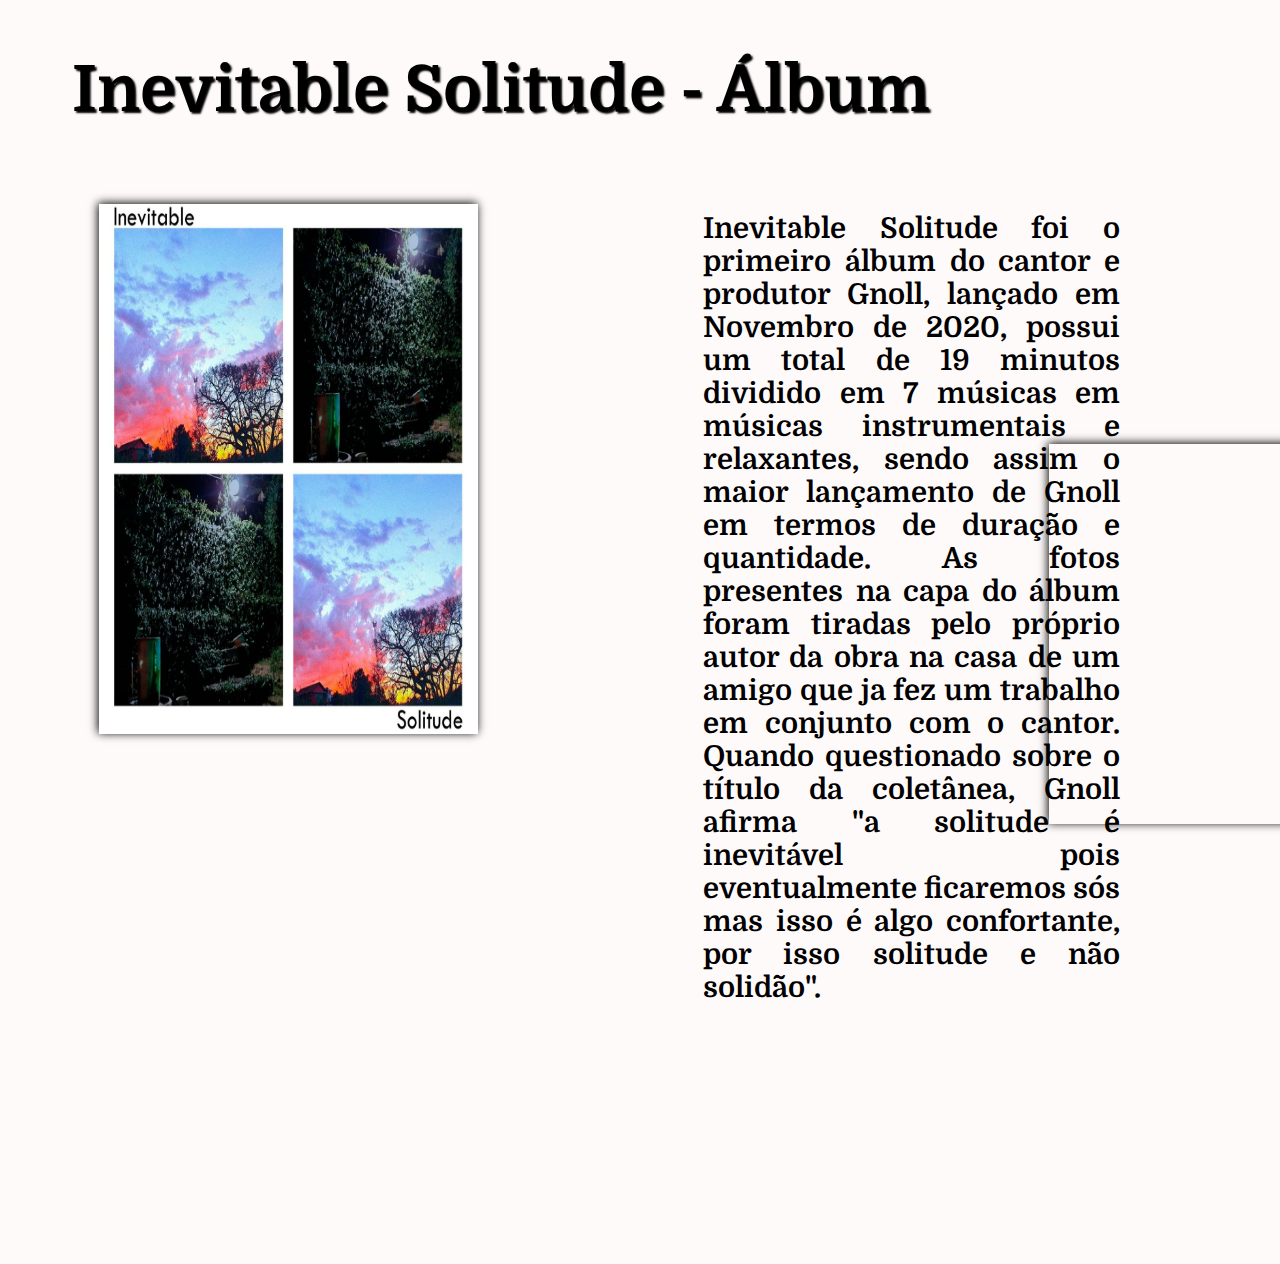
<file: inevitable.html>
<html lang="pt" style="width:100%;">
<head>
	<meta charset="UTF-8">
	<title>Inevitable Solitude</title>
	<link rel="icon" sizes="192x192" href="table.jpg">
	<link rel="preconnect" href="https://fonts.gstatic.com">
	<link href="https://fonts.googleapis.com/css2?family=Quicksand:wght@300;600&display=swap" rel="stylesheet">
	<link rel="preconnect" href="https://fonts.gstatic.com">
	<link href="https://fonts.googleapis.com/css2?family=Quicksand:wght@300&display=swap" rel="stylesheet">
	<link rel=" stylesheet" href="inevitable.css">
	<link rel="preconnect" href="https://fonts.gstatic.com">
	<link href="https://fonts.googleapis.com/css2?family=Caladea:wght@700&display=swap" rel="stylesheet">
	<link rel="preconnect" href="https://fonts.gstatic.com">
	<link href="https://fonts.googleapis.com/css2?family=Merriweather:wght@700&display=swap" rel="stylesheet">
    <link rel="preconnect" href="https://fonts.googleapis.com">
    <link rel="preconnect" href="https://fonts.gstatic.com" crossorigin>
    <link href="https://fonts.googleapis.com/css2?family=Hind&display=swap" rel="stylesheet">
    <link rel="preconnect" href="https://fonts.googleapis.com">
    <link rel="preconnect" href="https://fonts.gstatic.com" crossorigin>
    <link href="https://fonts.googleapis.com/css2?family=Domine:wght@500&family=Hind&family=Libre+Franklin&display=swap" rel="stylesheet">
</head>	
<body>
<h1>Inevitable Solitude - Álbum</h1>
		<span class=foto style="height="250px width=250px>
		<img src="table.jpg"draggable="false" height="100px" width="400px" alt="Time">
		</span>
		<div class=text style="width: 60%;">
			<div style="width: 55%; height: 150px; float: left;">
				<h4>Inevitable Solitude foi o primeiro álbum do cantor e produtor Gnoll, lançado em Novembro de 2020, possui um total de 19 minutos dividido em 7 músicas em  músicas instrumentais e relaxantes, sendo assim o maior lançamento de Gnoll em termos de duração e quantidade. As fotos presentes na capa do álbum foram tiradas pelo próprio autor da obra na casa de um amigo que ja fez um trabalho em conjunto com o cantor. Quando questionado sobre o título da coletânea, Gnoll afirma "a solitude é inevitável pois eventualmente ficaremos sós mas isso é algo confortante, por isso solitude e não solidão".</h4>
			</div>		
			<body>
				<div style="margin-left: 50%; height: 100px;">
					<iframe src=https://open.spotify.com/embed/album/4PdLInIMKEBAYXxWfht4SS?theme=0" width="300" height="380" frameborder="0" allowtransparency="true" allow="encrypted-media"></iframe>
				</div>	
		</div>	
</body>
</file>
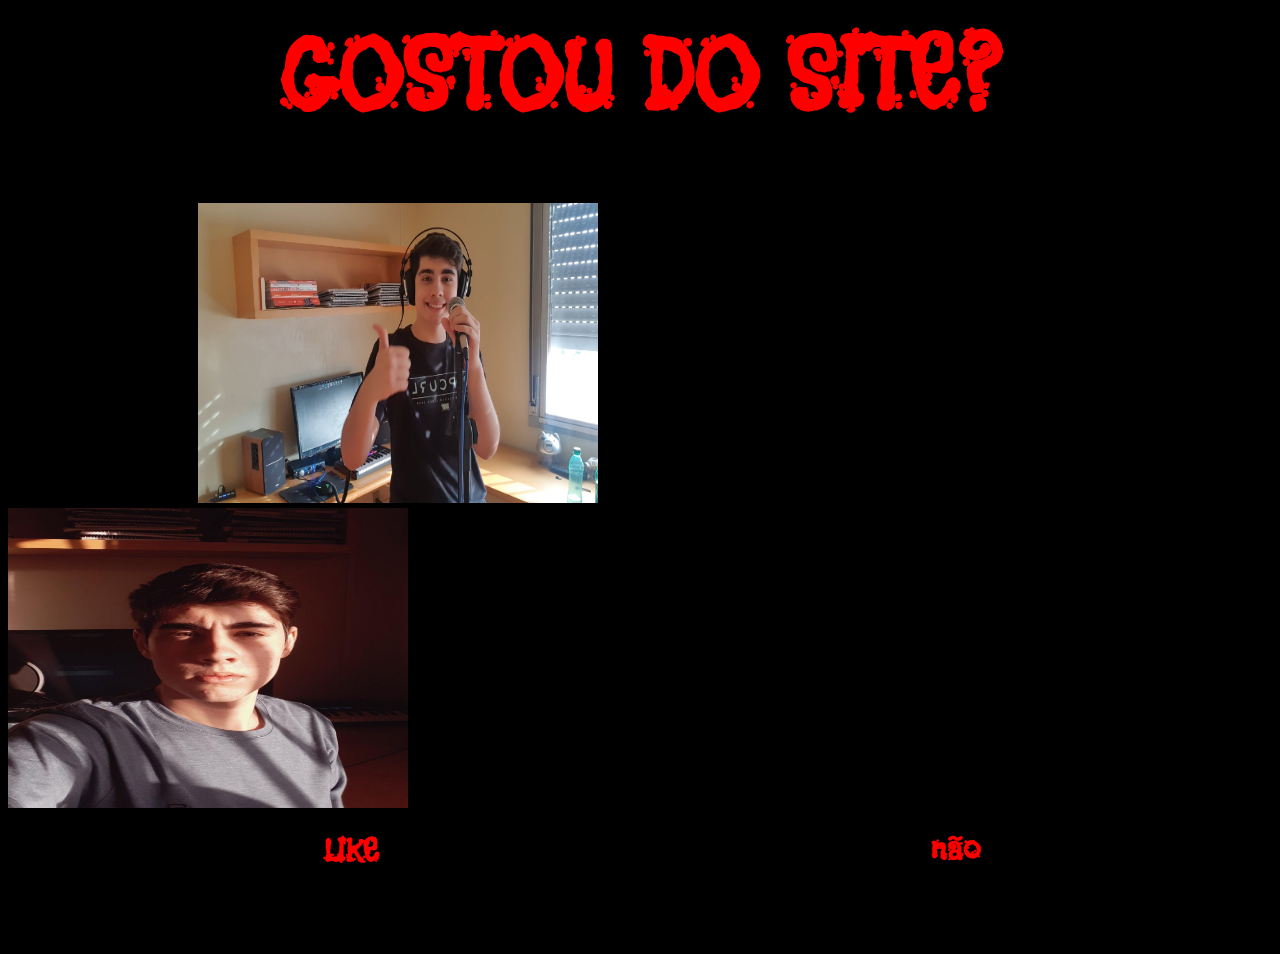
<file: pascoa.html>
<html style="background:black">
<link rel=" stylesheet" href="ovo.css">
<link rel="preconnect" href="https://fonts.gstatic.com">
<link href="https://fonts.googleapis.com/css2?family=Flavors&display=swap" rel="stylesheet">
<header style="color:red">
	<h1>GOSTOU DO SITE?</h1>
</header>

<body>
	<span class=like>
		<img draggable="false" src="like.jpg" height="300px" width="400px">
	</span>
	<span class=dislike>
		<img draggable="false" src="dislike.jpg" height="300px" width="400px">
	</span>
	<div> 
		<a href="https://www.youtube.com/channel/UC5IDZDhjJXZenGGfDIN2PMw" style="text-decoration: none">
			<h1 class=gostei>LIKE</h1>
	</div>
	<div> 
		<a href="https://www.youtube.com/watch?v=b0Y9xMHa2SI" style="text-decoration: none; target:blank">
			<h1 class=nah>não</h1>
	</div>	
	</a>
</html>
</file>
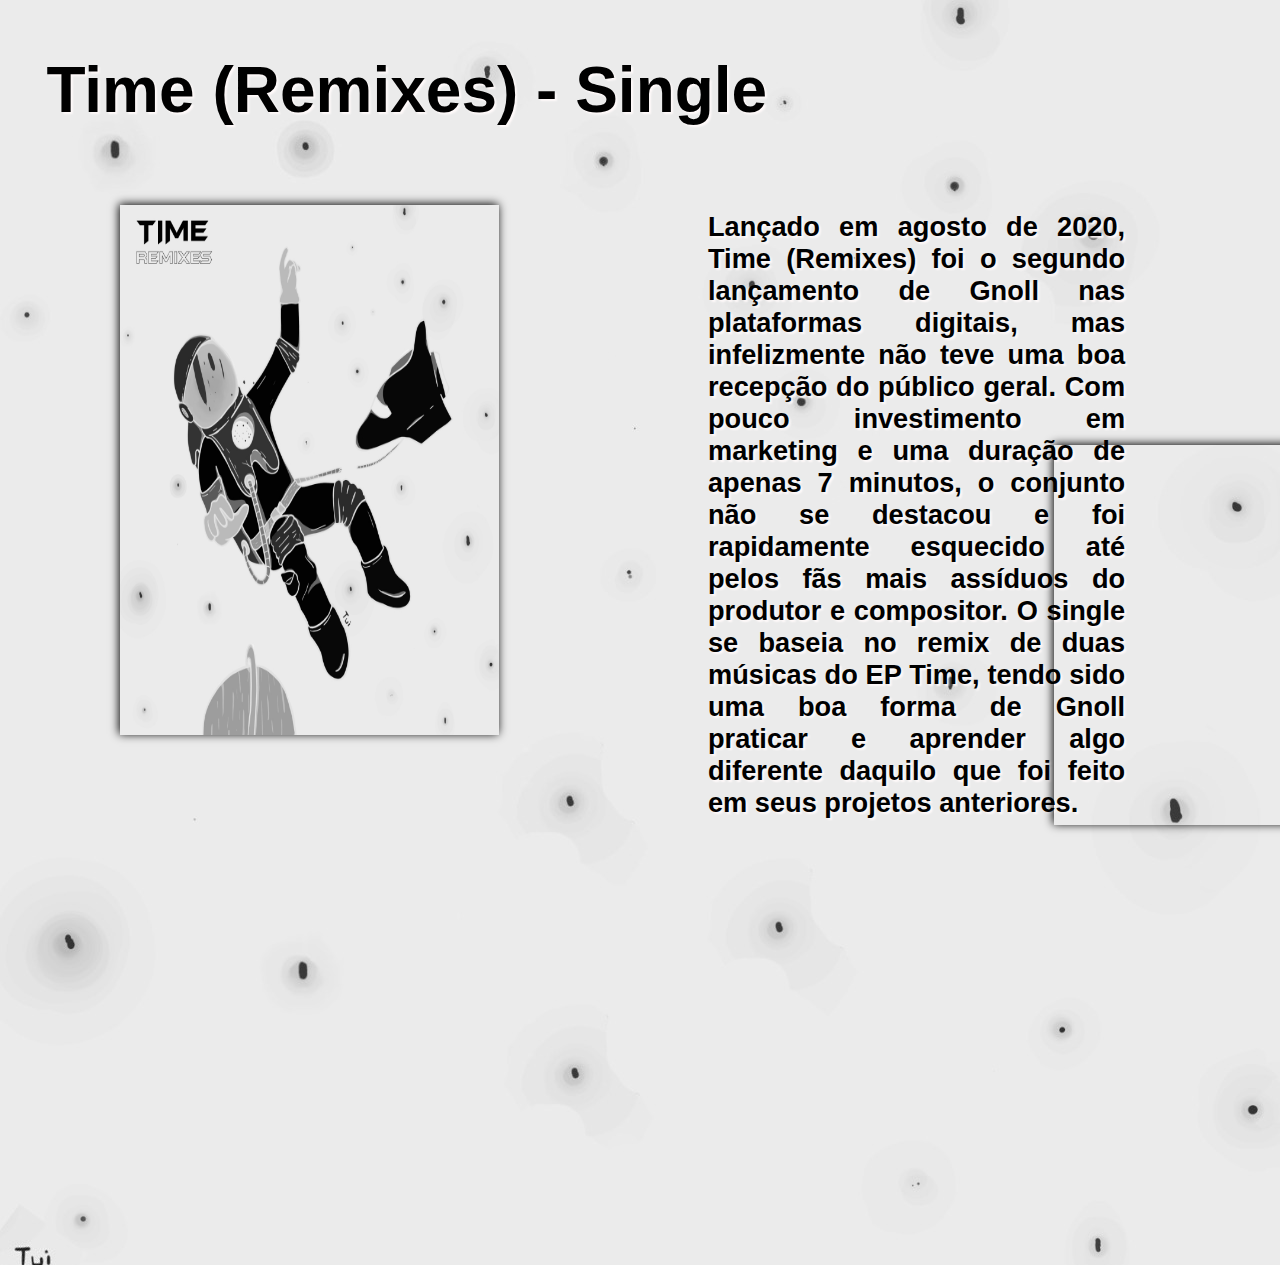
<file: remixes.html>
<html style="width:100%">
<head>
	<meta charset="UTF-8">
	<title>Time(Remixes)</title>
	<link rel=" stylesheet" href="remixes.css">
	<link rel="preconnect" href="https://fonts.gstatic.com">
	<link href="https://fonts.googleapis.com/css2?family=Caladea:wght@700&display=swap" rel="stylesheet">
	<link rel="preconnect" href="https://fonts.gstatic.com">
	<link href="https://fonts.googleapis.com/css2?family=Merriweather:wght@700&display=swap" rel="stylesheet">
	<link rel="icon" sizes="192x192" href="remixes.jpg">
</head>
<h1>Time (Remixes) - Single </h1>
	<span class=foto style="height="250px width=250px>
		<img src="remixes.jpg"draggable="false" height="100px" width="400px">
	</span>
	<div class=text style="width: 60%;">
		<div style="width: 55%; height: 150px; float: left;">
		<h4>Lançado em agosto de 2020, Time (Remixes) foi o segundo lançamento de Gnoll nas plataformas digitais, mas infelizmente não teve uma boa recepção do público geral. Com pouco investimento em marketing e uma duração de apenas 7 minutos, o conjunto não se destacou e foi rapidamente esquecido até pelos fãs mais assíduos do produtor e compositor. O single se baseia no remix de duas músicas do EP Time, tendo sido uma boa forma de Gnoll praticar e aprender algo diferente daquilo que foi feito em seus projetos anteriores.</h4>
		</div>
		<body>
			<div style="margin-left: 50%; height: 100px;">
				<iframe src="https://open.spotify.com/embed/album/1qVVqPqq7VsncYqlGbZkur" width="300" height="380" frameborder="0" allowtransparency="true" allow="encrypted-media"></iframe>
			</div>	
		</body>
	</div>
</file>
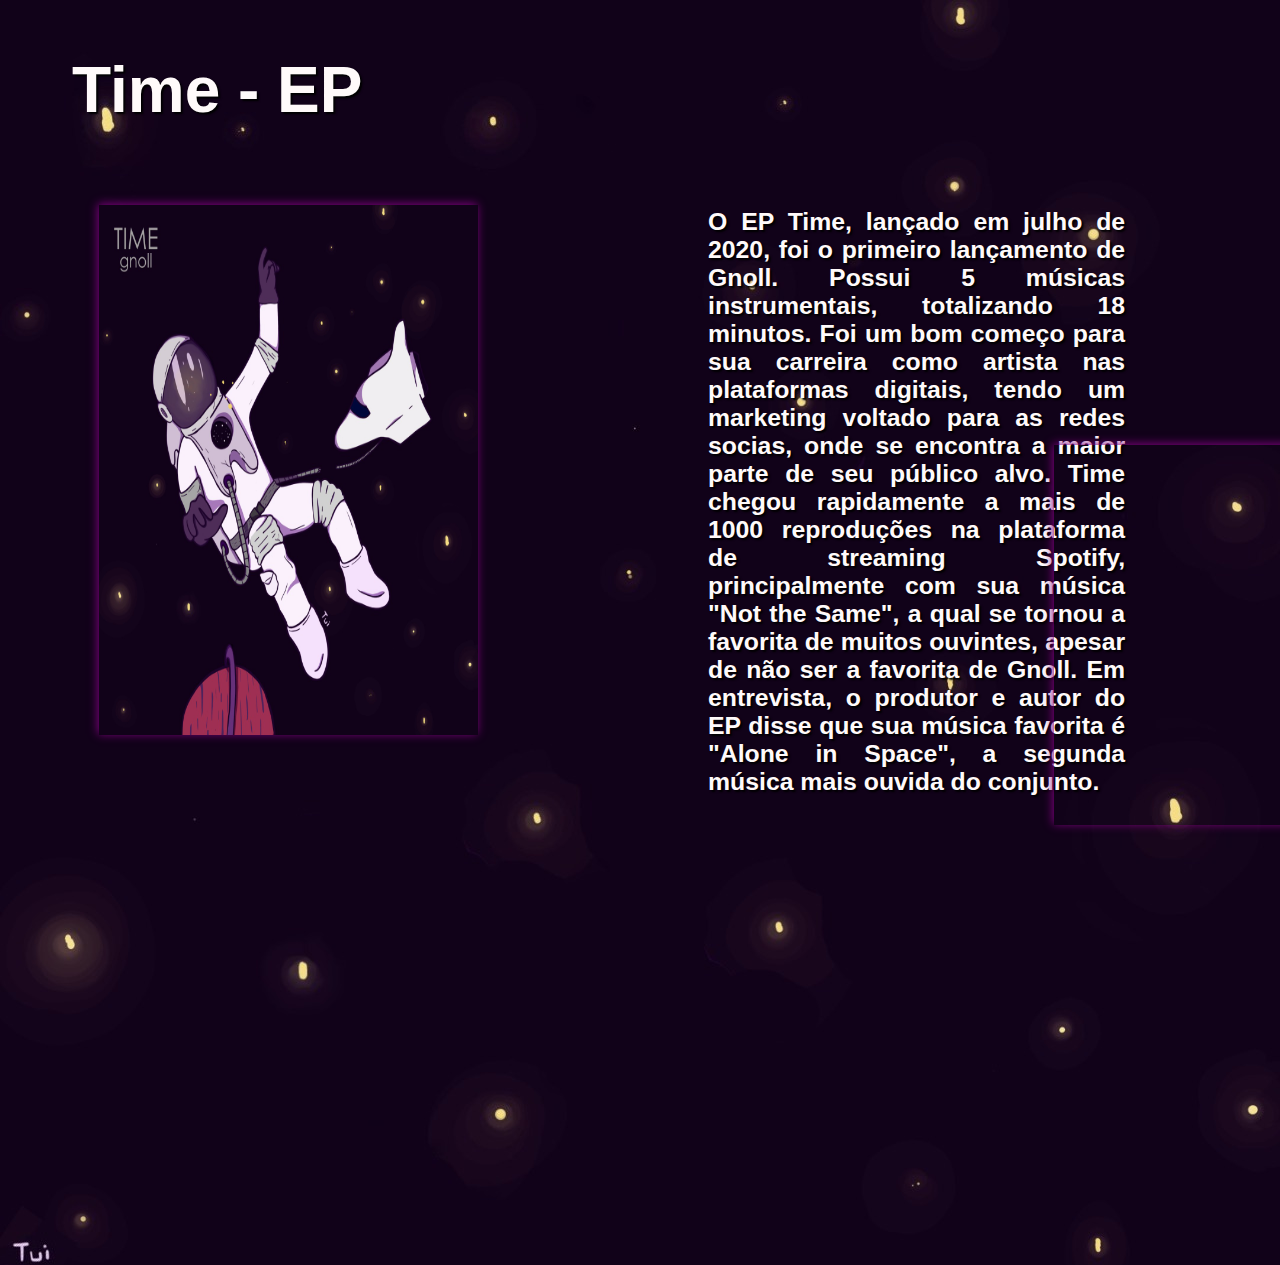
<file: time.html>
<html >
<head>
	<meta charset="UTF-8">
	<title>Time</title>
	<link rel=" stylesheet" href="time.css">
	<link rel="preconnect" href="https://fonts.gstatic.com">
	<link href="https://fonts.googleapis.com/css2?family=Caladea:wght@700&display=swap" rel="stylesheet">
	<link rel="preconnect" href="https://fonts.gstatic.com">
	<link href="https://fonts.googleapis.com/css2?family=Merriweather:wght@700&display=swap" rel="stylesheet">
	<link rel="icon" sizes="192x192" href="time.jpg">
</head>
<h1>Time - EP</h1>
		<span class=foto style="height="250px width=250px>
		<img src="time.jpg"draggable="false" height="100px" width="400px" alt="Time">
		</span>
		<div class=text style="width: 60%;">
			<div style="width: 55%; height: 150px; float: left;">
				<h4>O EP Time, lançado em julho de 2020, foi o primeiro lançamento de Gnoll. Possui 5 músicas instrumentais, totalizando 18 minutos. Foi um bom começo para sua carreira como artista nas plataformas digitais, tendo um marketing voltado para as redes socias, onde se encontra a maior parte de seu público alvo. Time chegou rapidamente a mais de 1000 reproduções na plataforma de streaming Spotify, principalmente com sua música "Not the Same", a qual se tornou a favorita de muitos ouvintes, apesar de não ser a favorita de Gnoll. Em entrevista, o produtor e autor do EP disse que sua música favorita é "Alone in Space", a segunda música mais ouvida do conjunto.</h4>
			</div>		
			<body>
				<div style="margin-left: 50%; height: 100px;">
					<iframe src="https://open.spotify.com/embed/album/2ekYefDxRc7U0fpCCnsfY2" width="300" height="380" frameborder="0" allowtransparency="true" allow="encrypted-media"></iframe>
				</div>	
			</body>
		</div>	
</div>
</file>
<file: inevitable.css>
.foto img {
	width:30%;
	height:60%; 
}
html{
	background-color:snow;
	background-width:auto;
	background-size:cover;
	font-family: 'Domine', serif;
	overflow:hidden;
		
}
span{
	margin-left:5.7em;
}
.text{
	position:relative;
	right:-695px;
	top:-35.02em;
	height:260px;
}
h4{
	text-align: center;
	font-size:1.8em;
    color: black
	text-shadow: 2px 2px 2px black;
	text-align:justify;
}
img{
	box-shadow: -1px -1px 9px black;
	margin-top:5em;

}
iframe{
	position:relative;
	top:120px ;
	float: right;
	margin-right:7em;
	box-shadow: -1px -1px 9px black;
}
h1{
	color:black;
	position:relative;
	top:0.7em;
	padding-left:1em;
	text-align: left;
	font-size:4em;
	text-shadow: 2px 2px 2px black
}
</file>
<file: ovo.css>
header{
	text-align: center;
	font-size:50px;
}

.like{
	width:400px;
	padding-right:25%;
	padding-left: 15%;
}
.dislike{
	width:400px;
}
.gostei{
	color:red;
	position: relative;
	left:25%;
	cursor: progress;
	width: 80px
}
.nah{
	color:red;
	position: relative;
	left:73%;
	top:-63px;
	cursor: help;
	width:50;
}
html{
	font-family: 'Flavors', cursive;
}
</file>
<file: remixes.css>
.foto img {

	width:30%;
	height:60%; 


}
html{
	background-image:url(bckremix.jpg);
	background-width:auto;
	background-size:cover;
	font-family:verdana, sans-serif;
	overflow:hidden;
}
span{
	margin-left:7em;
	
}
.text{
	position:relative;
	right:-700px;
	top:-35.02em;
	height:260px;
}
h4{
	color:white;
	text-align: center;
	font-size:1.7em;
	text-shadow: 2px 2px 2px snow;
	color:black;
	text-align: justify;
}
img{
	box-shadow: -1px -1px 9px black;
	margin-top:5em;
}
iframe{
	position:relative;
	top:120px;
	float:right;
	margin-right:7em;
	box-shadow:-1px -1px 9px black;
}
h1{
	color:black;
	position:relative;
	top:0.7em;
	padding-left:0.6em;
	text-align:left;
	font-size:4em;
	text-shadow: 2px 2px 2px snow;
}
</file>
<file: time.css>
.foto img {

	width:30%;
	height:60%; 
}
html{
	background-image:url(bcktime.jpg);
	background-width:auto;
	background-size:cover;
	font-family:verdana, sans-serif;
	overflow:hidden;

}
span{
	margin-left:5.7em;
}
.text{
	position:relative;
	right:-700px;
	top:-35.02em;
	height:260px;
}
h4{
	color:white;
	text-align: center;
	font-size:1.55em;
	color:snow;
	text-shadow: 2px 2px 2px black;
	text-align: justify;
}
img{
	box-shadow: -1px -1px 9px purple;
	margin-top:5em;

}
iframe{
	position:relative;
	top:120px ;
	float: right;
	margin-right:7em;
	box-shadow: -1px -1px 9px purple;
}
h1{
	color:snow;
	position:relative;
	top:0.7em;
	padding-left:1em;
	text-align: left;
	font-size:4em;
	text-shadow: 2px 2px 2px black
}
</file>
